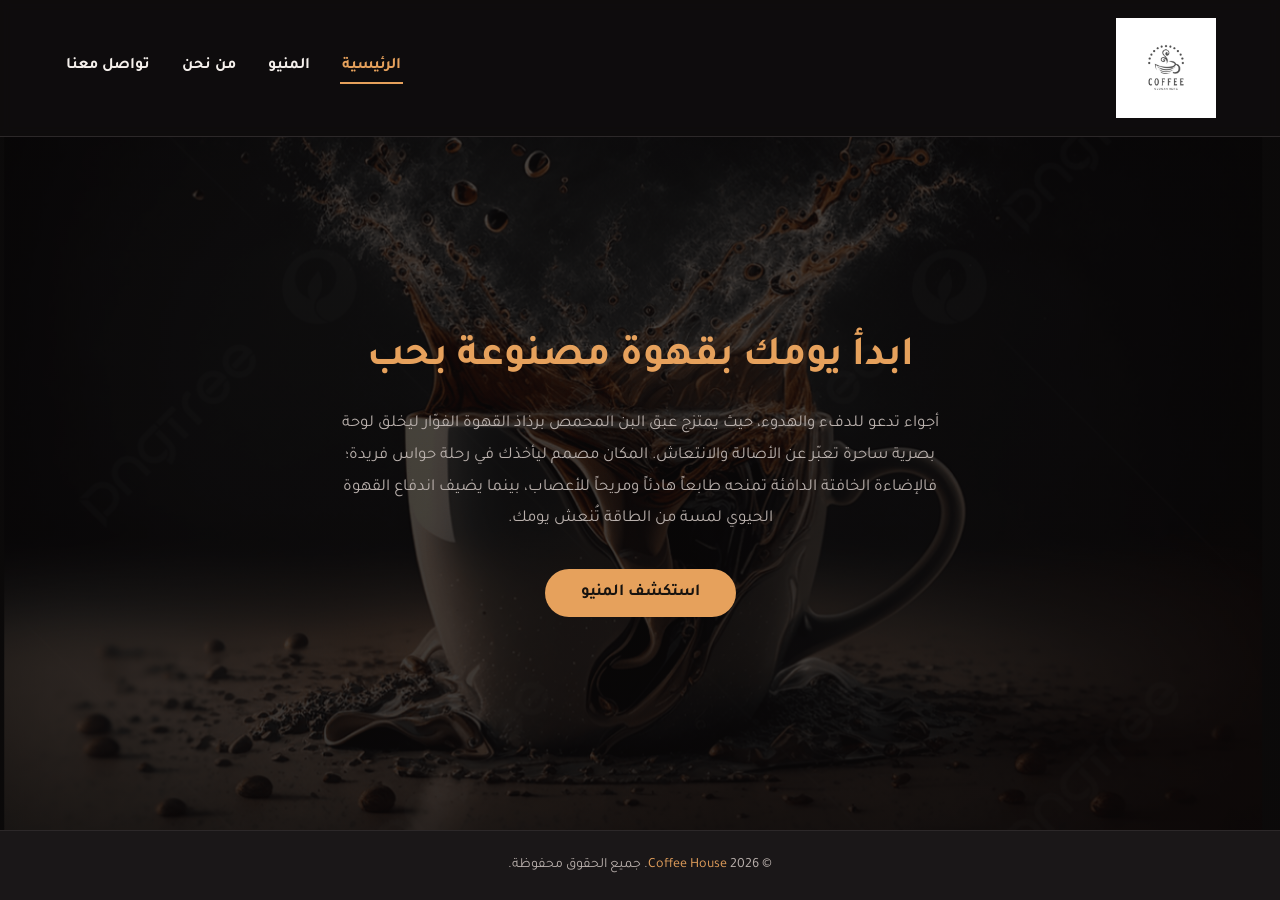
<file: index.html>
<!DOCTYPE html>
<html lang="ar" dir="rtl">
<head>
    <meta charset="UTF-8">
    <meta name="viewport" content="width=device-width, initial-scale=1.0">
    <meta name="description" content="Coffee House — أجواء دافئة وقهوة مختصة طازجة في قلب المدينة.">
    <title>الرئيسية | Coffee House</title>
    <link rel="preconnect" href="https://fonts.googleapis.com">
    <link href="https://fonts.googleapis.com/css2?family=Tajawal:wght@400;500;700;800&display=swap" rel="stylesheet">
    <link rel="stylesheet" href="style.css">
</head>
<body>
    <header class="navbar">
        <div class="logo"><img src="logo.jpg" alt="Coffee House logo" width="100"></div>
        <button class="nav-toggle" aria-label="فتح القائمة">☰</button>
        <nav class="nav-links">
            <a href="index.html">الرئيسية</a>
            <a href="menu.html">المنيو</a>
            <a href="about.html">من نحن</a>
            <a href="contact.html">تواصل معنا</a>
        </nav>
    </header>

    <section class="hero">
        <div class="hero-content">
            <h1>ابدأ يومك بقهوة مصنوعة بحب</h1>
            <p>
                أجواء تدعو للدفء والهدوء، حيث يمتزج عبق البن المحمص برذاذ القهوة الفوّار ليخلق لوحة بصرية ساحرة تعبّر عن الأصالة والانتعاش.
                المكان مصمم ليأخذك في رحلة حواس فريدة؛ فالإضاءة الخافتة الدافئة تمنحه طابعاً هادئاً ومريحاً للأعصاب، بينما يضيف اندفاع القهوة الحيوي لمسة من الطاقة تُنعش يومك.
            </p>
            <a href="menu.html" class="btn">استكشف المنيو</a>
        </div>
    </section>

    <footer class="site-footer">
        &copy; 2026 <span>Coffee House</span>. جميع الحقوق محفوظة.
    </footer>

    <script src="script.js"></script>
</body>
</html>
</file>
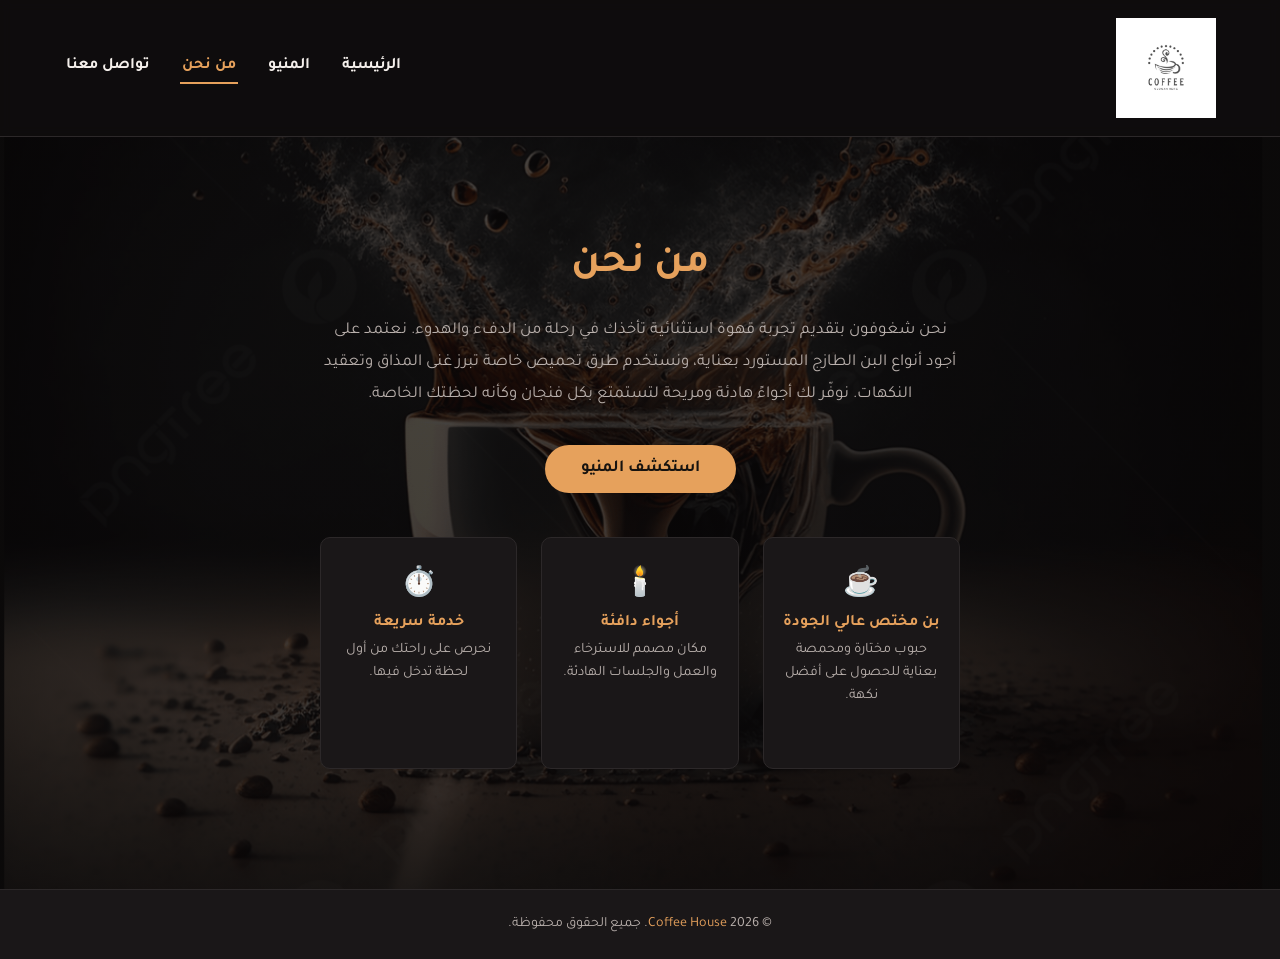
<file: about.html>
<!DOCTYPE html>
<html lang="ar" dir="rtl">
<head>
    <meta charset="UTF-8">
    <meta name="viewport" content="width=device-width, initial-scale=1.0">
    <meta name="description" content="تعرّف على قصة Coffee House وشغفنا بتقديم تجربة قهوة استثنائية.">
    <title>من نحن | Coffee House</title>
    <link rel="preconnect" href="https://fonts.googleapis.com">
    <link href="https://fonts.googleapis.com/css2?family=Tajawal:wght@400;500;700;800&display=swap" rel="stylesheet">
    <link rel="stylesheet" href="style.css">
</head>
<body>
    <header class="navbar">
        <div class="logo"><img src="logo.jpg" alt="Coffee House logo" width="100"></div>
        <button class="nav-toggle" aria-label="فتح القائمة">☰</button>
        <nav class="nav-links">
            <a href="index.html">الرئيسية</a>
            <a href="menu.html">المنيو</a>
            <a href="about.html">من نحن</a>
            <a href="contact.html">تواصل معنا</a>
        </nav>
    </header>

    <section class="hero">
        <div class="hero-content">
            <h1>من نحن</h1>
            <p>
                نحن شغوفون بتقديم تجربة قهوة استثنائية تأخذك في رحلة من الدفء والهدوء. نعتمد على أجود أنواع البن الطازج المستورد بعناية،
                ونستخدم طرق تحميص خاصة تبرز غنى المذاق وتعقيد النكهات. نوفّر لك أجواءً هادئة ومريحة لتستمتع بكل فنجان وكأنه لحظتك الخاصة.
            </p>
            <a href="menu.html" class="btn">استكشف المنيو</a>

            <div class="about-features">
                <div class="feature">
                    <div class="icon">☕</div>
                    <h4>بن مختص عالي الجودة</h4>
                    <p>حبوب مختارة ومحمصة بعناية للحصول على أفضل نكهة.</p>
                </div>
                <div class="feature">
                    <div class="icon">🕯️</div>
                    <h4>أجواء دافئة</h4>
                    <p>مكان مصمم للاسترخاء والعمل والجلسات الهادئة.</p>
                </div>
                <div class="feature">
                    <div class="icon">⏱️</div>
                    <h4>خدمة سريعة</h4>
                    <p>نحرص على راحتك من أول لحظة تدخل فيها.</p>
                </div>
            </div>
        </div>
    </section>

    <footer class="site-footer">
        &copy; 2026 <span>Coffee House</span>. جميع الحقوق محفوظة.
    </footer>

    <script src="script.js"></script>
</body>
</html>
</file>
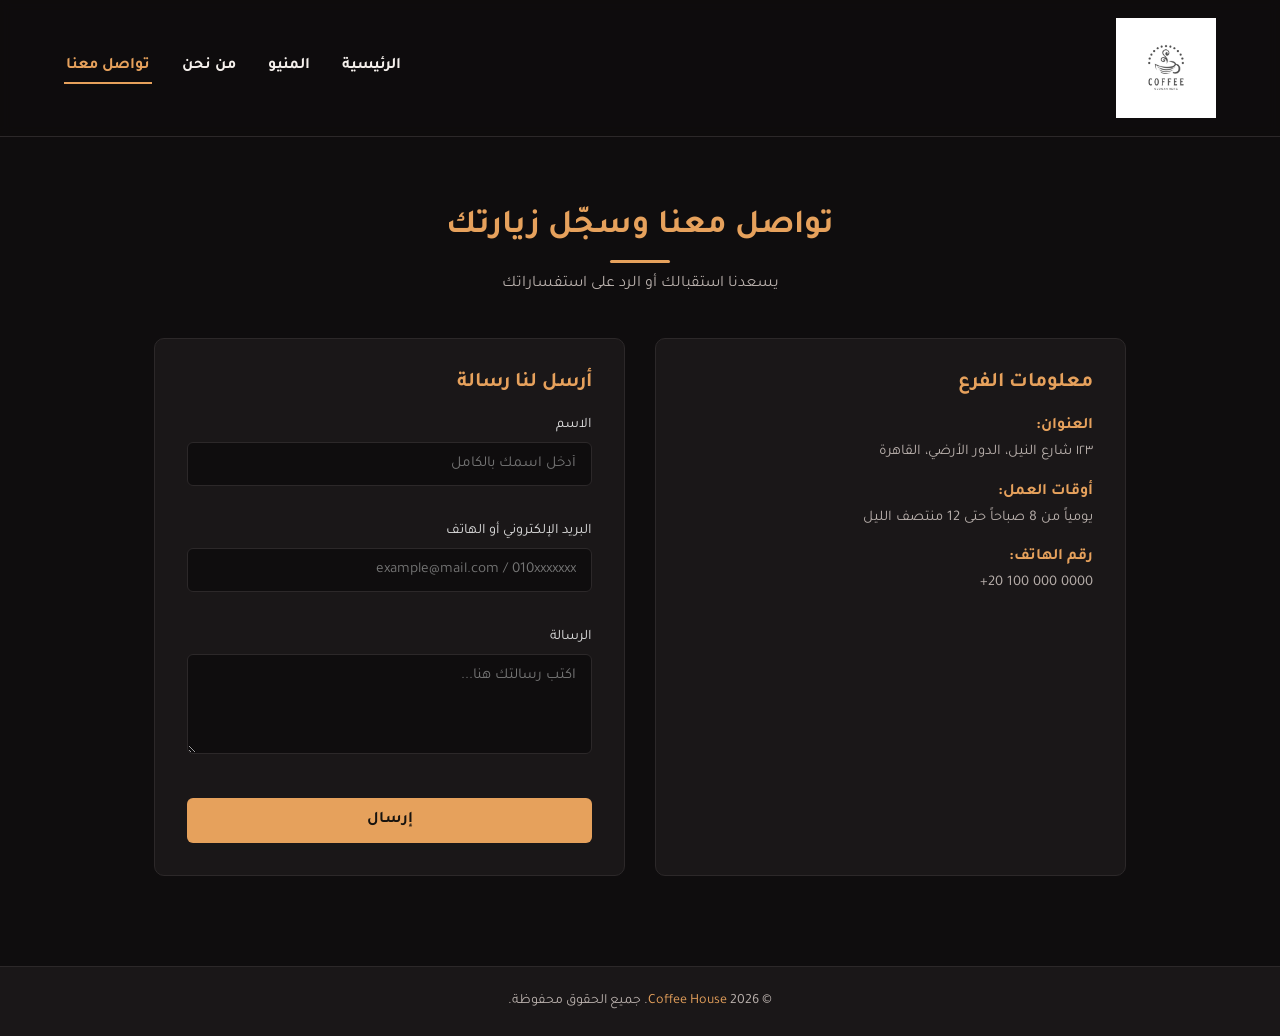
<file: contact.html>
<!DOCTYPE html>
<html lang="ar" dir="rtl">
<head>
    <meta charset="UTF-8">
    <meta name="viewport" content="width=device-width, initial-scale=1.0">
    <meta name="description" content="تواصل مع Coffee House أو زُر فرعنا — نسعد بخدمتك.">
    <title>تواصل معنا | Coffee House</title>
    <link rel="preconnect" href="https://fonts.googleapis.com">
    <link href="https://fonts.googleapis.com/css2?family=Tajawal:wght@400;500;700;800&display=swap" rel="stylesheet">
    <link rel="stylesheet" href="style.css">
</head>
<body>
    <header class="navbar">
        <div class="logo"><img src="logo.jpg" alt="Coffee House logo" width="100"></div>
        <button class="nav-toggle" aria-label="فتح القائمة">☰</button>
        <nav class="nav-links">
            <a href="index.html">الرئيسية</a>
            <a href="menu.html">المنيو</a>
            <a href="about.html">من نحن</a>
            <a href="contact.html">تواصل معنا</a>
        </nav>
    </header>

    <section id="contact" class="contact-section">
        <div class="container">
            <h2 class="section-title">تواصل معنا وسجّل زيارتك</h2>
            <p class="section-subtitle">يسعدنا استقبالك أو الرد على استفساراتك</p>

            <div class="contact-container">
                <div class="contact-info">
                    <h3>معلومات الفرع</h3>

                    <div class="info-item">
                        <strong>العنوان:</strong>
                        <p>١٢٣ شارع النيل، الدور الأرضي، القاهرة</p>
                    </div>

                    <div class="info-item">
                        <strong>أوقات العمل:</strong>
                        <p>يومياً من 8 صباحاً حتى 12 منتصف الليل</p>
                    </div>

                    <div class="info-item">
                        <strong>رقم الهاتف:</strong>
                        <p dir="ltr" style="text-align: right;">+20 100 000 0000</p>
                    </div>
                </div>

                <form class="contact-form" novalidate>
                    <h3>أرسل لنا رسالة</h3>

                    <div class="form-group">
                        <label for="name">الاسم</label>
                        <input type="text" id="name" placeholder="أدخل اسمك بالكامل" required>
                        <div class="form-error" id="name-error"></div>
                    </div>

                    <div class="form-group">
                        <label for="contact-input">البريد الإلكتروني أو الهاتف</label>
                        <input type="text" id="contact-input" placeholder="example@mail.com / 010xxxxxxx" required>
                        <div class="form-error" id="contact-error"></div>
                    </div>

                    <div class="form-group">
                        <label for="message">الرسالة</label>
                        <textarea id="message" rows="4" placeholder="اكتب رسالتك هنا..." required></textarea>
                        <div class="form-error" id="message-error"></div>
                    </div>

                    <button type="submit" class="submit-btn">إرسال</button>
                    <div class="form-success">تم استلام رسالتك بنجاح، هنتواصل معك قريباً!</div>
                </form>
            </div>
        </div>
    </section>

    <footer class="site-footer">
        &copy; 2026 <span>Coffee House</span>. جميع الحقوق محفوظة.
    </footer>

    <script src="script.js"></script>
</body>
</html>
</file>
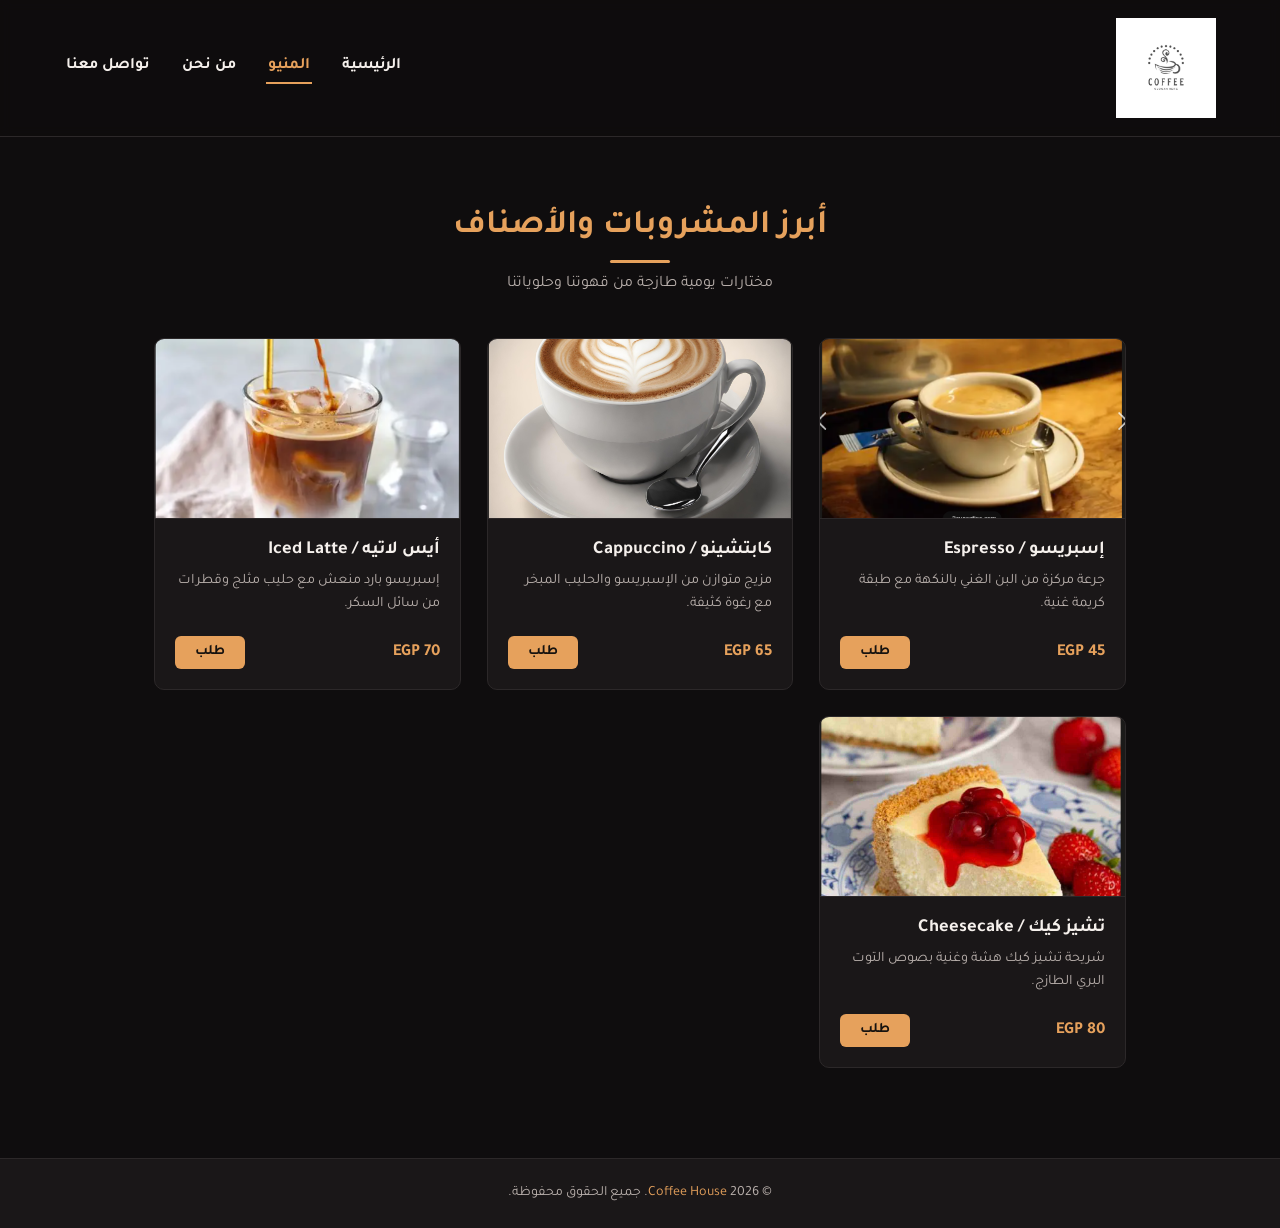
<file: menu.html>
<!DOCTYPE html>
<html lang="ar" dir="rtl">
<head>
    <meta charset="UTF-8">
    <meta name="viewport" content="width=device-width, initial-scale=1.0">
    <meta name="description" content="استكشف قائمة مشروباتنا وحلوياتنا في Coffee House.">
    <title>المنيو | Coffee House</title>
    <link rel="preconnect" href="https://fonts.googleapis.com">
    <link href="https://fonts.googleapis.com/css2?family=Tajawal:wght@400;500;700;800&display=swap" rel="stylesheet">
    <link rel="stylesheet" href="style.css">
</head>
<body>
    <header class="navbar">
        <div class="logo"><img src="logo.jpg" alt="Coffee House logo" width="100"></div>
        <button class="nav-toggle" aria-label="فتح القائمة">☰</button>
        <nav class="nav-links">
            <a href="index.html">الرئيسية</a>
            <a href="menu.html">المنيو</a>
            <a href="about.html">من نحن</a>
            <a href="contact.html">تواصل معنا</a>
        </nav>
    </header>

    <section id="menu" class="menu-section">
        <div class="container">
            <h2 class="section-title">أبرز المشروبات والأصناف</h2>
            <p class="section-subtitle">مختارات يومية طازجة من قهوتنا وحلوياتنا</p>

            <div class="menu-grid">
                <div class="card">
                    <div class="card-media"><img src="espresso.jpg" alt="إسبريسو"></div>
                    <div class="card-info">
                        <h3>إسبريسو / Espresso</h3>
                        <p>جرعة مركزة من البن الغني بالنكهة مع طبقة كريمة غنية.</p>
                        <div class="card-bottom">
                            <span class="price">45 EGP</span>
                            <button class="order-btn">طلب</button>
                        </div>
                    </div>
                </div>

                <div class="card">
                    <div class="card-media"><img src="cappuccino.jpg" alt="كابتشينو"></div>
                    <div class="card-info">
                        <h3>كابتشينو / Cappuccino</h3>
                        <p>مزيج متوازن من الإسبريسو والحليب المبخر مع رغوة كثيفة.</p>
                        <div class="card-bottom">
                            <span class="price">65 EGP</span>
                            <button class="order-btn">طلب</button>
                        </div>
                    </div>
                </div>

                <div class="card">
                    <div class="card-media"><img src="iced-latte.jpg" alt="أيس لاتيه"></div>
                    <div class="card-info">
                        <h3>أيس لاتيه / Iced Latte</h3>
                        <p>إسبريسو بارد منعش مع حليب مثلج وقطرات من سائل السكر.</p>
                        <div class="card-bottom">
                            <span class="price">70 EGP</span>
                            <button class="order-btn">طلب</button>
                        </div>
                    </div>
                </div>

                <div class="card">
                    <div class="card-media"><img src="cheesecake.jpg" alt="تشيز كيك"></div>
                    <div class="card-info">
                        <h3>تشيز كيك / Cheesecake</h3>
                        <p>شريحة تشيز كيك هشة وغنية بصوص التوت البري الطازج.</p>
                        <div class="card-bottom">
                            <span class="price">80 EGP</span>
                            <button class="order-btn">طلب</button>
                        </div>
                    </div>
                </div>
            </div>
        </div>
    </section>

    <footer class="site-footer">
        &copy; 2026 <span>Coffee House</span>. جميع الحقوق محفوظة.
    </footer>

    <script src="script.js"></script>
</body>
</html>
</file>
<file: style.css>
/* =========================================================
   Coffee House — Stylesheet
   Palette: dark roast background + warm amber accent
   Font: Tajawal (Google Fonts) — matches Arabic content
   ========================================================= */

:root {
  --bg-dark: #0f0d0e;
  --surface: #1a1718;
  --surface-2: #211d1e;
  --border: #2c2829;
  --accent: #e6a15c;
  --accent-hover: #f4b876;
  --accent-dark: #c88342;
  --text: #f5f0ec;
  --text-muted: #b9b0ac;
  --radius: 10px;
  --container: 1100px;
}

* {
  margin: 0;
  padding: 0;
  box-sizing: border-box;
}

html {
  scroll-behavior: smooth;
}

body {
  font-family: 'Tajawal', 'Segoe UI', sans-serif;
  color: var(--text);
  background-color: var(--bg-dark);
  min-height: 100vh;
  display: flex;
  flex-direction: column;
}

@media (prefers-reduced-motion: reduce) {
  html { scroll-behavior: auto; }
  * { transition: none !important; animation: none !important; }
}

a { color: inherit; }
img { max-width: 100%; display: block; }
button { font-family: inherit; cursor: pointer; border: none; }

.container {
  width: 100%;
  max-width: var(--container);
  margin: 0 auto;
  padding: 0 5%;
}

/* -------------------- Navbar -------------------- */
.navbar {
  display: flex;
  justify-content: space-between;
  align-items: center;
  padding: 18px 5%;
  width: 100%;
  background-color: rgba(15, 13, 14, 0.85);
  backdrop-filter: blur(6px);
  position: sticky;
  top: 0;
  z-index: 50;
  border-bottom: 1px solid var(--border);
}

.navbar .logo img {
  width: 100px;
}

.nav-links {
  display: flex;
  align-items: center;
  gap: 28px;
  list-style: none;
}

.navbar a {
  color: var(--text);
  font-size: 1rem;
  font-weight: 700;
  text-decoration: none;
  padding: 6px 2px;
  border-bottom: 2px solid transparent;
  transition: color 0.2s ease, border-color 0.2s ease;
}

.navbar a:hover,
.navbar a:focus-visible {
  color: var(--accent);
}

.navbar a.active {
  color: var(--accent);
  border-bottom-color: var(--accent);
}

.nav-toggle {
  display: none;
  background: transparent;
  color: var(--text);
  font-size: 1.6rem;
  padding: 4px 8px;
}

@media (max-width: 768px) {
  .nav-toggle {
    display: block;
  }
  .nav-links {
    position: absolute;
    top: 100%;
    right: 0;
    left: 0;
    flex-direction: column;
    align-items: flex-start;
    gap: 0;
    background-color: var(--bg-dark);
    border-bottom: 1px solid var(--border);
    max-height: 0;
    overflow: hidden;
    transition: max-height 0.25s ease;
  }
  .nav-links.open {
    max-height: 300px;
  }
  .nav-links a {
    width: 100%;
    padding: 14px 5%;
    border-bottom: 1px solid var(--border);
  }
}

/* -------------------- Hero (home + about) -------------------- */
.hero {
  flex: 1;
  display: flex;
  align-items: center;
  justify-content: center;
  text-align: center;
  padding: 100px 5% 120px;
  background:
    linear-gradient(rgba(10, 8, 8, 0.72), rgba(10, 8, 8, 0.8)),
    url('cafe.png');
  background-size: cover;
  background-position: center;
  background-attachment: fixed;
}

.hero-content {
  max-width: 640px;
}

.hero h1 {
  color: var(--accent);
  font-size: clamp(1.8rem, 4vw, 2.6rem);
  line-height: 1.35;
  margin-bottom: 22px;
}

.hero p {
  color: var(--text-muted);
  font-size: 1.05rem;
  line-height: 1.9;
  margin-bottom: 34px;
}

.btn {
  display: inline-block;
  padding: 14px 36px;
  color: #17130f;
  background-color: var(--accent);
  font-size: 1.05rem;
  font-weight: 700;
  border-radius: 999px;
  text-decoration: none;
  transition: background-color 0.2s ease, transform 0.2s ease;
}

.btn:hover,
.btn:focus-visible {
  background-color: var(--accent-hover);
  transform: translateY(-2px);
}

/* -------------------- About extras -------------------- */
.about-features {
  display: grid;
  grid-template-columns: repeat(auto-fit, minmax(180px, 1fr));
  gap: 24px;
  margin-top: 44px;
  text-align: center;
}

.about-features .feature {
  background-color: var(--surface);
  border: 1px solid var(--border);
  border-radius: var(--radius);
  padding: 26px 18px;
}

.about-features .feature .icon {
  font-size: 1.8rem;
  margin-bottom: 10px;
}

.about-features .feature h4 {
  color: var(--accent);
  font-size: 1rem;
  margin-bottom: 6px;
}

.about-features .feature p {
  color: var(--text-muted);
  font-size: 0.9rem;
  line-height: 1.6;
}

/* -------------------- Menu section -------------------- */
.menu-section {
  padding: 70px 0 90px;
  background-color: var(--bg-dark);
  text-align: center;
}

.section-title {
  font-size: clamp(1.6rem, 3vw, 2.1rem);
  color: var(--accent);
  margin-bottom: 12px;
  position: relative;
  display: inline-block;
}

.section-subtitle {
  color: var(--text-muted);
  margin-bottom: 44px;
  font-size: 1rem;
}

.section-title::after {
  content: '';
  display: block;
  width: 60px;
  height: 3px;
  background-color: var(--accent);
  margin: 12px auto 0;
  border-radius: 2px;
}

.menu-grid {
  display: grid;
  grid-template-columns: repeat(auto-fit, minmax(240px, 1fr));
  gap: 26px;
}

.card {
  background-color: var(--surface);
  border: 1px solid var(--border);
  border-radius: var(--radius);
  overflow: hidden;
  display: flex;
  flex-direction: column;
  transition: transform 0.25s ease, box-shadow 0.25s ease;
}

.card:hover {
  transform: translateY(-6px);
  box-shadow: 0 14px 26px rgba(0, 0, 0, 0.35);
}

.card-media {
  height: 180px;
  overflow: hidden;
  background: linear-gradient(160deg, var(--surface-2), var(--bg-dark));
  border-bottom: 1px solid var(--border);
}

.card-media img {
  width: 100%;
  height: 100%;
  object-fit: cover;
}

.card-info {
  padding: 20px;
  display: flex;
  flex-direction: column;
  flex-grow: 1;
  text-align: right;
}

.card-info h3 {
  font-size: 1.15rem;
  color: var(--text);
  margin-bottom: 8px;
}

.card-info p {
  font-size: 0.9rem;
  color: var(--text-muted);
  line-height: 1.6;
  margin-bottom: 20px;
  flex-grow: 1;
}

.card-bottom {
  display: flex;
  justify-content: space-between;
  align-items: center;
}

.price {
  font-size: 1.05rem;
  font-weight: 700;
  color: var(--accent);
}

.order-btn {
  padding: 8px 20px;
  background-color: var(--accent);
  color: #17130f;
  border-radius: 6px;
  font-weight: 700;
  font-size: 0.9rem;
  transition: background-color 0.2s ease;
}

.order-btn:hover {
  background-color: var(--accent-hover);
}

/* -------------------- Contact section -------------------- */
.contact-section {
  padding: 70px 0 90px;
  background-color: var(--bg-dark);
  text-align: center;
}

.contact-container {
  display: flex;
  justify-content: space-between;
  gap: 30px;
  margin-top: 40px;
  text-align: right;
  flex-wrap: wrap;
}

.contact-info,
.contact-form {
  flex: 1;
  min-width: 280px;
  background-color: var(--surface);
  padding: 32px;
  border-radius: var(--radius);
  border: 1px solid var(--border);
}

.contact-info h3,
.contact-form h3 {
  font-size: 1.3rem;
  color: var(--accent);
  margin-bottom: 22px;
}

.info-item {
  margin-bottom: 18px;
}

.info-item strong {
  display: block;
  color: var(--accent);
  font-size: 1rem;
  margin-bottom: 5px;
}

.info-item p {
  color: var(--text-muted);
  font-size: 0.92rem;
  line-height: 1.6;
}

.form-group {
  margin-bottom: 18px;
  text-align: right;
}

.form-group label {
  display: block;
  margin-bottom: 8px;
  color: #ddd;
  font-size: 0.9rem;
}

.form-group input {
  width: 100%;
  padding: 12px 15px;
  background-color: var(--bg-dark);
  border: 1px solid var(--border);
  border-radius: 6px;
  color: var(--text);
  font-size: 0.95rem;
  font-family: inherit;
  outline: none;
  transition: border-color 0.2s ease;
}

.form-group input:focus-visible,
.form-group textarea:focus-visible {
  border-color: var(--accent);
}

.form-group textarea {
  width: 100%;
  padding: 12px 15px;
  background-color: var(--bg-dark);
  border: 1px solid var(--border);
  border-radius: 6px;
  color: var(--text);
  font-size: 0.95rem;
  font-family: inherit;
  outline: none;
  resize: vertical;
  min-height: 100px;
  transition: border-color 0.2s ease;
}

.form-error {
  color: #ff8b8b;
  font-size: 0.8rem;
  margin-top: 6px;
  min-height: 1em;
}

.submit-btn {
  width: 100%;
  padding: 13px;
  background-color: var(--accent);
  color: #17130f;
  border-radius: 6px;
  font-size: 1rem;
  font-weight: 700;
  transition: background-color 0.2s ease;
}

.submit-btn:hover {
  background-color: var(--accent-hover);
}

.form-success {
  display: none;
  margin-top: 16px;
  padding: 12px 16px;
  background-color: rgba(230, 161, 92, 0.12);
  border: 1px solid var(--accent);
  border-radius: 6px;
  color: var(--accent);
  font-size: 0.9rem;
}

.form-success.show {
  display: block;
}

/* -------------------- Toast (order feedback) -------------------- */
.toast {
  position: fixed;
  bottom: 24px;
  left: 50%;
  transform: translateX(-50%) translateY(20px);
  background-color: var(--accent);
  color: #17130f;
  padding: 12px 26px;
  border-radius: 999px;
  font-weight: 700;
  font-size: 0.9rem;
  opacity: 0;
  pointer-events: none;
  transition: opacity 0.25s ease, transform 0.25s ease;
  z-index: 100;
}

.toast.show {
  opacity: 1;
  transform: translateX(-50%) translateY(0);
}

/* -------------------- Footer -------------------- */
footer.site-footer {
  background-color: var(--surface);
  border-top: 1px solid var(--border);
  color: var(--text-muted);
  text-align: center;
  padding: 26px 5%;
  font-size: 0.88rem;
}

footer.site-footer span {
  color: var(--accent);
}

/* -------------------- Mobile tweaks -------------------- */
@media (max-width: 768px) {
  .hero {
    padding: 70px 6% 90px;
    background-attachment: scroll;
  }
  .contact-container {
    flex-direction: column;
  }
}
</file>
